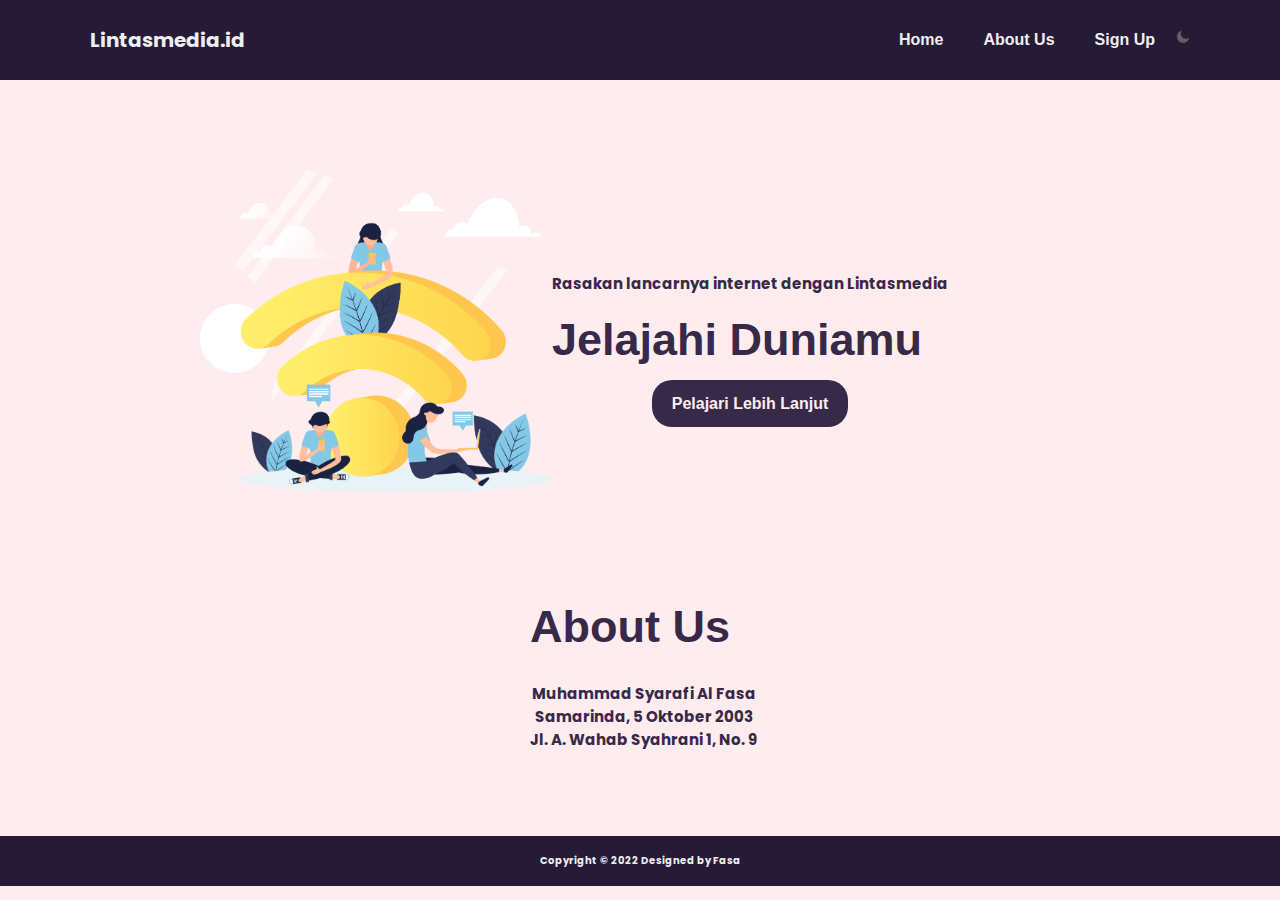
<file: POSTTEST 3/index.html>
<!DOCTYPE html>
<html lang="en">
<head>
    <meta charset="UTF-8">
    <meta http-equiv="X-UA-Compatible" content="IE=edge">
    <meta name="viewport" content="width=device-width, initial-scale=1.0">
    <title>Lintasmedia.id</title>
    <link rel="stylesheet" href="style.css">
</head>
<body>    
    <nav>
        <div class ="wrapper">
            <div class = "logo"><a href = ""> Lintasmedia.id</a> </div>
            <div class = "menu">
                <ul>
                    <li><a href="#home">Home</a></li>
                    <li><a href="#aboutme">About Us</a></li>
                    <li><a>Sign Up</a></li>
                    <li><img src="images/moon.png" alt="logo" id="icon"></li>
                    <script src="script.js"></script>
                </ul>                
            </div>
    </nav>
    <div class = "wrapper">
        <!---Untuk Home--->
        <section id="home">
            <img src="images/logo.png" alt="logo" width="40%">
            <div class="kolom">
                <br><br><br><br><p class="deskripsi">Rasakan lancarnya internet dengan Lintasmedia</p>
                <h2>Jelajahi Duniamu</h2>                
                <p><a href="" class="tbl-pink">Pelajari Lebih Lanjut</a></p>                
                <script src="script.js"></script>
            </div>
        </section>
        <!---Untuk About Me-->
        <section id="aboutme">
            <div class="kolom">  
                <h2>About Us</h2>                
                <p class="deskripsi">Muhammad Syarafi Al Fasa<br>Samarinda, 5 Oktober 2003<br>Jl. A. Wahab Syahrani 1, No. 9</p>                
                <script src="script.js"></script>
            </div>
        </section>
    </div>
    <div class="footer">
		<p>Copyright © 2022 Designed by Fasa</p>
	</div>
</body>
</html>
</file>
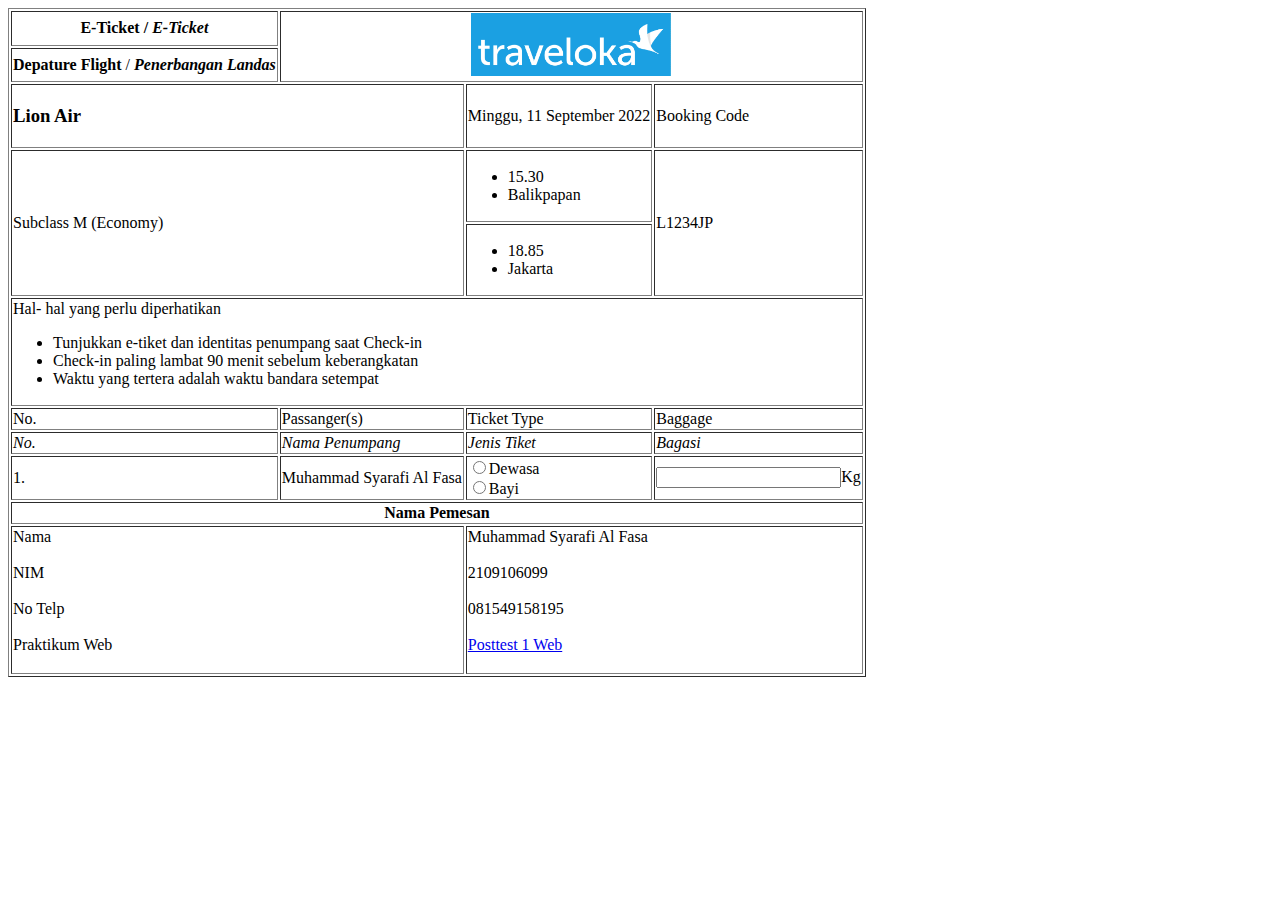
<file: POSTTEST1/index.html>
<!DOCTYPE html>
<html lang="en">
<head>
    <meta charset="UTF-8">
    <meta http-equiv="X-UA-Compatible" content="IE=edge">
    <meta name="viewport" content="width=device-width, initial-scale=1.0">
    <title>Posttest1</title>
</head>
<body>
    <table border="1">
        <tr>
            <th><b>E-Ticket</b> / <b><i>E-Ticket</i></b></th>
            <th rowspan="2" colspan="3"><img src="images/logo trapeloka.png" alt="Traveloka" width="200"></th>
        </tr>
        <tr>
            <td><b>Depature Flight</b> / <b><i>Penerbangan Landas</i></b></td>
        </tr>
        <tr>
            <td colspan="2"><h3>Lion Air</h3></td>
            <td>Minggu, 11 September 2022</td>
            <td>Booking Code</td>
        </tr>
        <tr>
            <td rowspan="2" colspan="2">Subclass M (Economy)</td>
            <td><ul>
                <li>15.30</li>
                <li>Balikpapan</li>
            </ul></td>
            <td rowspan="2">L1234JP</td>
        </tr>
        <tr>
            <td><ul>
                <li>18.85</li>
                <li>Jakarta</li>
            </ul></td>
        </tr>
        <tr>
            <td colspan="4">Hal- hal yang perlu diperhatikan 
                <ul>
                    <li>Tunjukkan e-tiket dan identitas penumpang saat Check-in</li>
                    <li>Check-in paling lambat 90 menit sebelum keberangkatan</li>
                    <li>Waktu yang tertera adalah waktu bandara setempat</li>
                </ul>
            </td>
        </tr>
        <tr>
            <td>No.</td>
            <td>Passanger(s)</td>
            <td>Ticket Type</td>
            <td>Baggage</td>
        </tr>
        <tr>
            <td><i>No.</i></td>
            <td><i>Nama Penumpang</i></td>
            <td><i>Jenis Tiket</i></td>
            <td><i>Bagasi</i></td>
        </tr>
        <tr>
            <td>1.</td>
            <td>Muhammad Syarafi Al Fasa</td>
            <td>
                <input type="radio" name="usia" id="1">Dewasa 
                <br>
                <input type="radio" name="usia" id="1">Bayi
            </td>
            <td><input type="text" name="berat" id="2">Kg</td>
        </tr>
        <tr>
            <th colspan="4">Nama Pemesan</th>
        </tr>
        <tr>
            <td colspan="2">
                Nama 
                <br>
                <br>
                NIM
                <br>
                <br>
                No Telp
                <br>
                <br>
                Praktikum Web
                <br>
                <br>
            </td>
            <td colspan="2">
                Muhammad Syarafi Al Fasa
                <br>
                <br>
                2109106099
                <br>
                <br>
                081549158195
                <br>
                <br>
                <a href="https://classroom.google.com/c/NTI3MzE4MTM2NDMx/a/NTQ3NzU1MjY4Njgy/details">Posttest 1 Web</a>
                <br>
                <br>

            </td>
        </tr>

    </table>
</body>
</html>
</file>
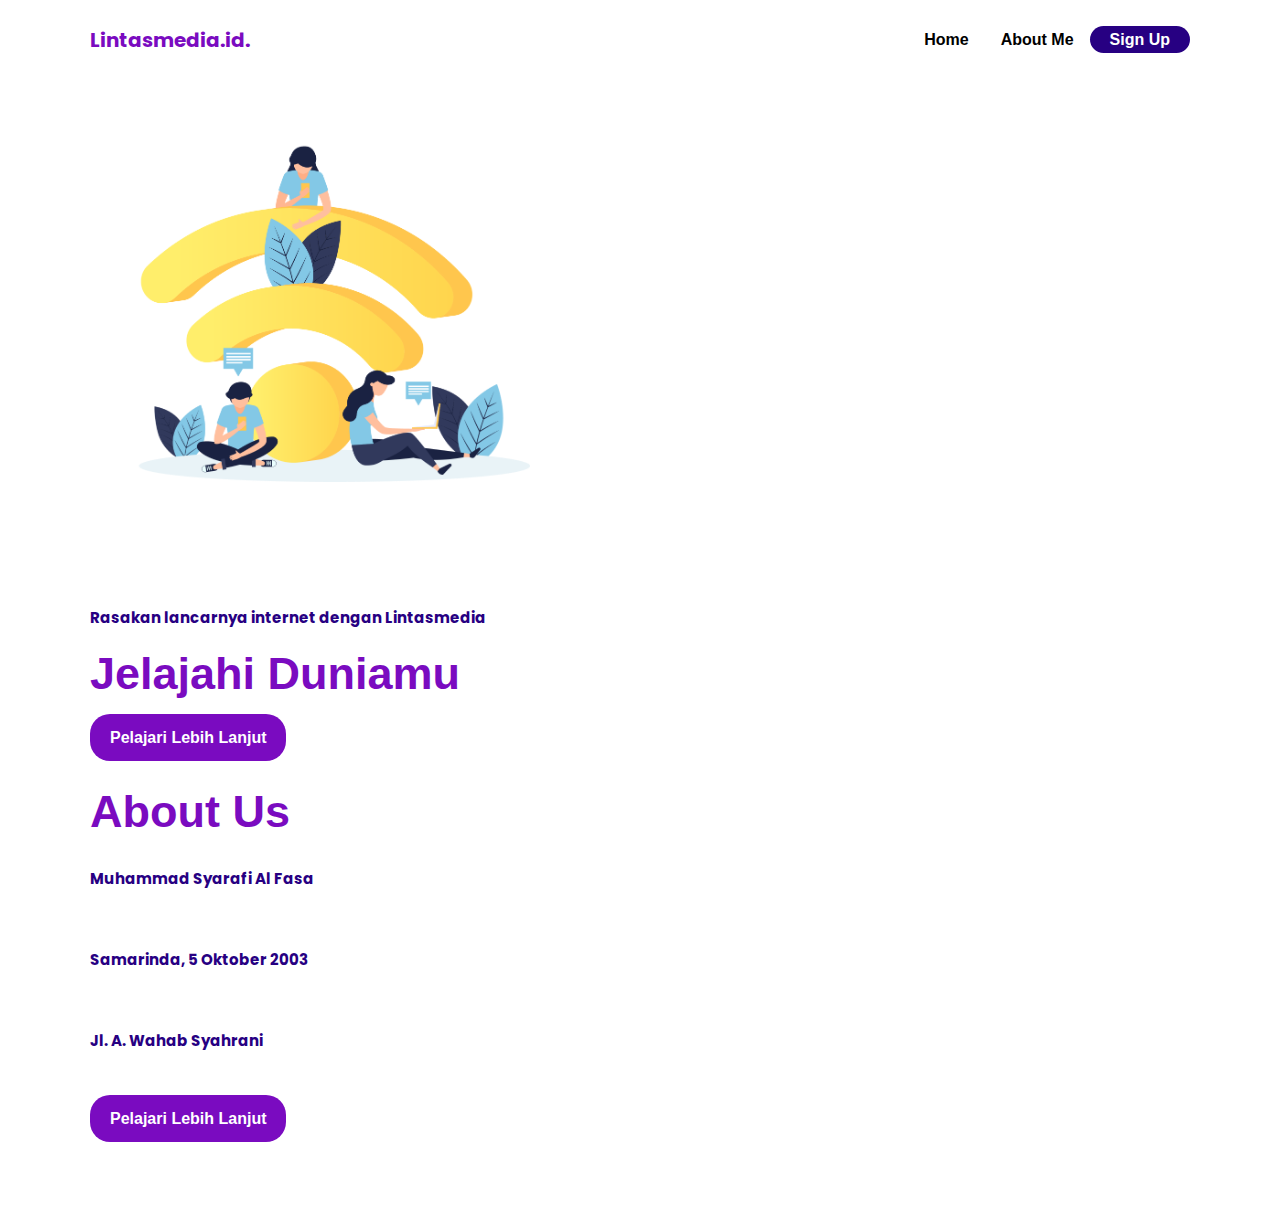
<file: POSTTEST2/index.html>
<!DOCTYPE html>
<html lang="en">
<head>
    <meta charset="UTF-8">
    <meta http-equiv="X-UA-Compatible" content="IE=edge">
    <meta name="viewport" content="width=device-width, initial-scale=1.0">
    <title>Lintasmedia.id</title>
    <link rel="stylesheet" href="style.css">
</head>
<body>
    <nav>
        <div class ="wrapper">
            <div class = "logo"><a href = ""> Lintasmedia.id.</a> </div>
            <div class = "menu">
                <ul>
                    <li><a href="#home">Home</a></li>
                    <li><a href="#aboutme">About Me</a></li>
                    <li><a href="" class="tbl-biru">Sign Up</a></li>
                </ul>
            </div>
    </nav>
    <div class = "wrapper">
        <!---Untuk Home--->
        <img src="logo.png" alt="logo" width="40%">
        <section id="home">
            <div class="kolom">
                <p class="deskripsi">Rasakan lancarnya internet dengan Lintasmedia</p>
                <h2>Jelajahi Duniamu</h2>                
                <p><a href="" class="tbl-pink">Pelajari Lebih Lanjut</a></p>
            </div>
        </section>
        <!---Untuk About Me-->
        <section id="aboutme">
            <div class="kolom">  
                <h2>About Us</h2>                
                <p class="deskripsi">Muhammad Syarafi Al Fasa</p><br>
                <p class="deskripsi">Samarinda, 5 Oktober 2003</p><br>
                <p class="deskripsi">Jl. A. Wahab Syahrani</p><br>
                <p><a href="" class="tbl-pink">Pelajari Lebih Lanjut</a></p>
            </div>
        </section>
    </div>    
</body>
</html>
</file>
<file: POSTTEST 3/style.css>
* {
    text-decoration: none;
    margin: 0px;
    padding: 0px;
    
}

html {
    scroll-behavior: smooth;
}

:root{
    --primary-color: #FFECEF;
    --secindary-color: #372948;
    --float: right
}

.darktheme {
    --primary-color: #372948;
    --secindary-color: #FFECEF;
    --float: left;
}

@font-face {
    font-family: PoppinsLight;
    src: url(font/Poppins-Light.ttf);
}

@font-face {
    font-family: PoppinsLight;
    src: url(font/Poppins-Bold.ttf);
}

body {
    margin: 0px;
    padding: 0px;
    font-family: 'Open Sans', sans-serif;   
    background-color:var(--primary-color)
}

#home{
    margin: 10%;
    padding: 0px;
}

#aboutme{
    margin-left: 40%;
    margin-top: 100px;    
}

.wrapper {
    width: 1100px;
    margin: auto;
    position: relative;
}

.logo a {
    font-size: 20px;
    font-weight: 500;
    float: left;
    font-family: 'PoppinsLight';
    color: #EEEEEE;
}

.menu {
    float: right;    
}

nav {
    width: 100%;
    margin: auto;
    display: flex;
    line-height: 80px;
    position: sticky;
    position: -webkit-sticky;
    top: 0;
    background: #251B37;
    z-index: 1;
}

nav ul {
    list-style-type: none;
    margin: 0;
    padding: 0;
    overflow: hidden;
    
}

nav ul li {
    float: left;
}

nav ul li a {
    color: #EEEEEE;
    font-weight: bold;
    text-align: center;
    padding: 0px 20px 0px 20px;
    text-decoration: none;
    
    
}

nav ul li a:hover{
    border-bottom: 3px solid #FFCACA;    
    transition: all .1s ease;    
}

#icon{
    width: 15px;
    cursor: pointer;    
}

section {
    margin: auto;
    display: flex;
    margin-bottom: 50px;
}


.kolom {
    margin-top: 10px;
    margin-bottom: 10px;
}

#home {
    margin-top: 90px ;
    margin-bottom: 0px;
}

.kolom .deskripsi{
    font-size: 15px;
    font-weight: bold;
    font-family: 'PoppinsLight';
    margin-bottom: 0 px;
    color:var(--secindary-color);
}

h2 {
    font-family:Verdana, Geneva, Tahoma, sans-serif;
    font-weight: 800px;
    font-size: 45px;
    margin-bottom: 20px;
    color:var(--secindary-color) ;
    width: 100%;
    line-height: 50px;
}


a.tbl-pink {
    background: var(--secindary-color);
    border-radius: 20px;
    margin-top: 20px;
    padding: 15px 20px 15px 20px;
    color: var(--primary-color);
    cursor: pointer;
    font-weight: bold;
}


p {
    margin: 10px 0px 10px 0px;
    padding: 10px 0px 10px 0px;
    text-align: center;    
}

.footer{
	width: 100%;
	height: 50px;
	display: flex;
	justify-content: center;
	align-items: center;
	background: #251B37;
	color:#EEEEEE;
    font-family:'PoppinsLight';
	font-size: 10px;	
	position:relative;
	bottom: -5px;
	z-index: 1;
}
</file>
<file: POSTTEST2/style.css>
* {
    text-decoration: none;
    margin: 0px;
    padding: 0px;
}

@font-face {
    font-family: PoppinsLight;
    src: url(Poppins-Light.ttf);
}

@font-face {
    font-family: PoppinsLight;
    src: url(Poppins-Bold.ttf);
}

body {
    margin: 0px;
    padding: 0px;
    font-family: 'Open Sans', sans-serif;    
}

.wrapper {
    width: 1100px;
    margin: auto;
    position: relative;
}

.logo a {
    font-size: 20px;
    font-weight: 500;
    float: left;
    font-family: 'PoppinsLight';
    color: #7A0BC0;
}

.menu {
    float: right;    
}

nav {
    width: 100%;
    margin: auto;
    display: flex;
    line-height: 80px;
    position: sticky;
    position: -webkit-sticky;
    top: 0;
    background: #FFFFFF;
    z-index: 1;
}

nav ul {
    list-style-type: none;
    margin: 0;
    padding: 0;
    overflow: hidden;
}

nav ul li {
    float: left;
}

nav ul li a {
    color: black;
    font-weight: bold;
    text-align: center;
    padding: 0px 16px 0px 16px;
    text-decoration: none;
}

nav ul li a:hover{
    border-bottom: 3px solid #FA58B6;    
    transition: all .1s ease;
}

section {
    margin: auto;
    display: flex;
    margin-bottom: 50px;
}

.kolom {
    margin-top: 10px;
    margin-bottom: 10px;
}

#home {
    margin-top: 90px ;
    margin-bottom: 0px;
}

.kolom .deskripsi{
    font-size: 15px;
    font-weight: bold;
    font-family: 'PoppinsLight';
    margin-bottom: 0 px;
    color: #270082;
}

h2 {
    font-family:Verdana, Geneva, Tahoma, sans-serif;
    font-weight: 800px;
    font-size: 45px;
    margin-bottom: 20px;
    color: #7A0BC0 ;
    width: 100%;
    line-height: 50px;
}

a.tbl-biru {
    background: #270082;
    border-radius: 20px;
    margin-top: 20px;
    padding: 5px 20px 5px 20px;
    color: #FFFFFF;
    cursor: pointer;
    font-weight: bold;
}

a.tbl-biru:hover {
    background: #FA58B6;
    text-decoration: none;
    transition: all .1s ease;
}

a.tbl-pink {
    background: #7A0BC0;
    border-radius: 20px;
    margin-top: 20px;
    padding: 15px 20px 15px 20px;
    color: #FFFFFF;
    cursor: pointer;
    font-weight: bold;
}
a.tbl-pink:hover {
    background: #FA58B6;
    text-decoration: none;
    transition: all .1s ease;
}
p {
    margin: 10px 0px 10px 0px;
    padding: 10px 0px 10px 0px;
}
</file>
